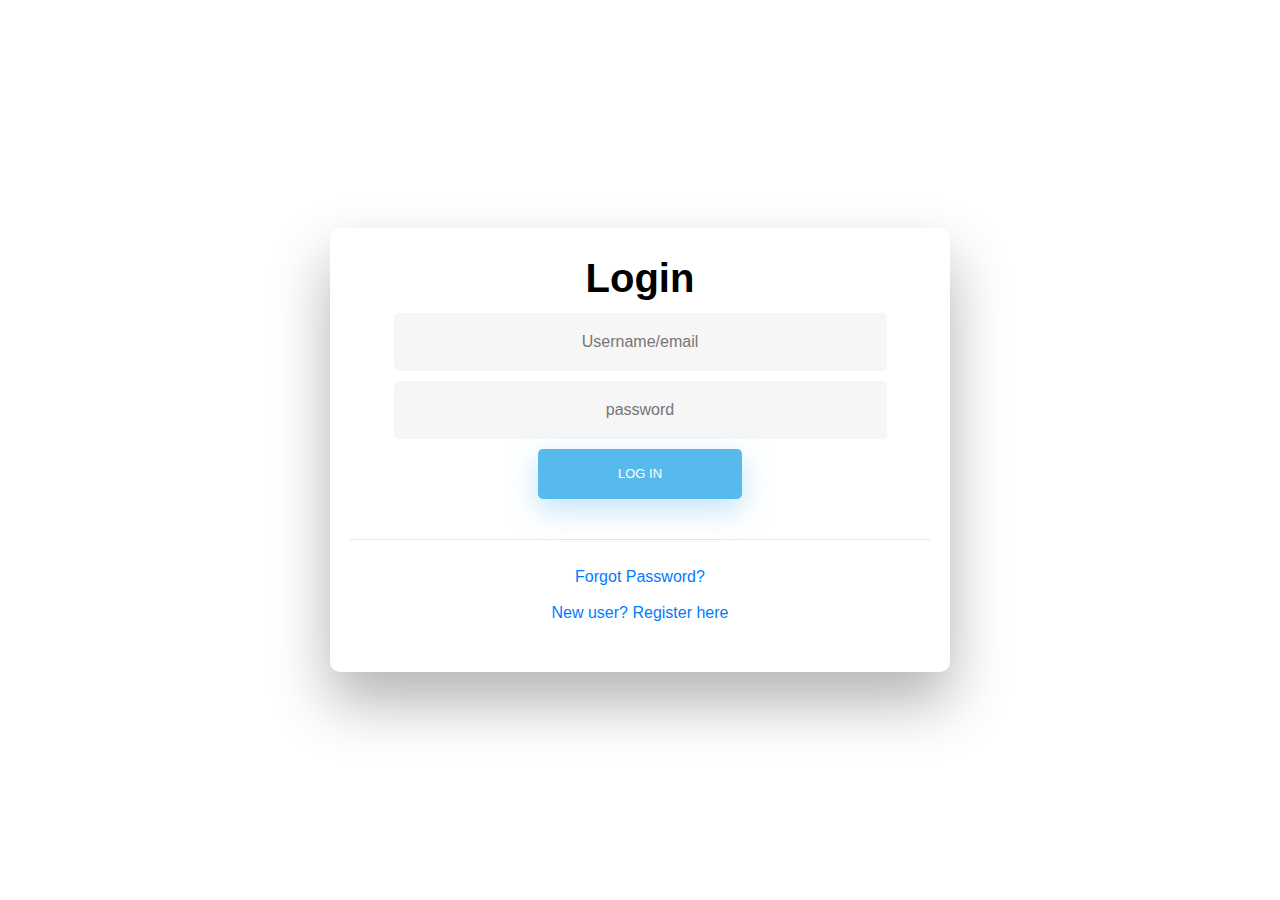
<file: login/login.html>
<!DOCTYPE html>
<html>

<head>
    <meta charset="UTF-8">
    <meta http-equiv=Content-Type content="text/html; charset=utf-8">
    <meta http-equiv="X-UA-Compatible" content="IE=edge">
    <meta name="viewport" content="width=device-width, initial-scale=1.0">
    <link rel="stylesheet" href="login.css">
    <link href="//maxcdn.bootstrapcdn.com/bootstrap/4.0.0/css/bootstrap.min.css" rel="stylesheet" id="bootstrap-css">
    <title>Data Logger</title>
</head>

<body>

    <div class="wrapper">
        <div id="formContent">
            <a href="../index.html" style="text-align: center; font-size: 40px; color: black;"><b>Login</b></a>
            <form>
                <input type="text" id="login" name="login" placeholder="Username/email">
                <input type="text" id="password" name="login" placeholder="password">
                <input type="submit" value="Log In">
            </form>

            <div id="formFooter">
                <a class="underlineHover" href="#" style="padding-bottom: 10px;">Forgot Password?</a><br />
                <a class="underlineHover" href="../registration/register.html">New user? Register here</a>
            </div>
        </div>
    </div>

    <script src="//maxcdn.bootstrapcdn.com/bootstrap/4.0.0/js/bootstrap.min.js"></script>
</body>

</html>
</file>
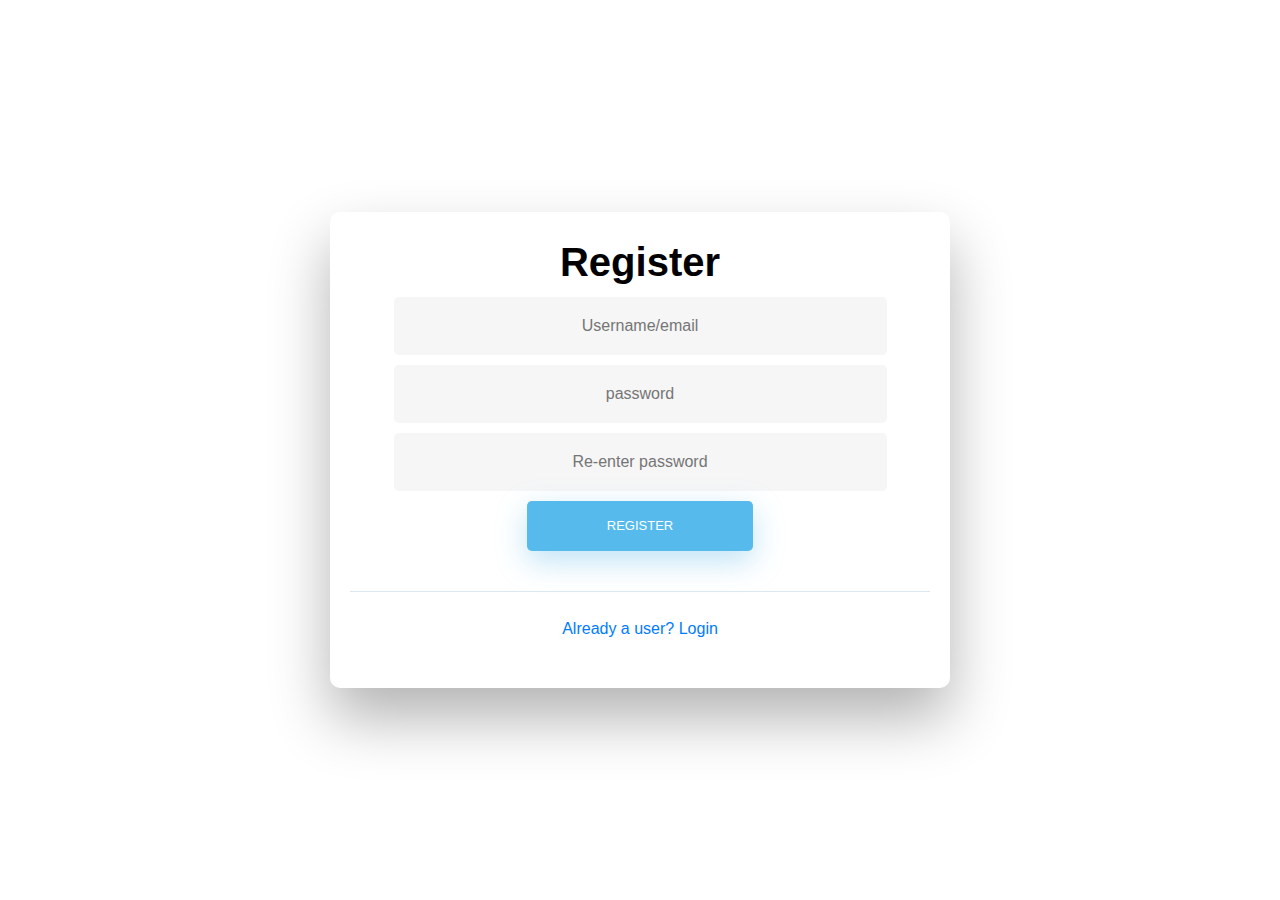
<file: registration/register.html>
<!DOCTYPE html>
<html>

<head>
    <meta charset="UTF-8">
    <meta http-equiv=Content-Type content="text/html; charset=utf-8">
    <meta http-equiv="X-UA-Compatible" content="IE=edge">
    <meta name="viewport" content="width=device-width, initial-scale=1.0">
    <link rel="stylesheet" href="register.css">
    <link href="//maxcdn.bootstrapcdn.com/bootstrap/4.0.0/css/bootstrap.min.css" rel="stylesheet" id="bootstrap-css">
    <title>Data Logger</title>
</head>

<body>

    <div class="wrapper">
        <div id="formContent">
            <a href="../index.html" style="text-align: center; font-size: 40px; color: black;"><b>Register</b></a>
            <form>
                <input type="text" id="login" name="login" placeholder="Username/email">
                <input type="text" id="password" name="login" placeholder="password">
                <input type="text" id="password" name="login" placeholder="Re-enter password">
                <input type="submit" value="Register">
            </form>

            <div id="formFooter">
                <a class="underlineHover" href="../login/login.html">Already a user? Login</a>
            </div>
        </div>
    </div>

    <script src="//maxcdn.bootstrapcdn.com/bootstrap/4.0.0/js/bootstrap.min.js"></script>
</body>

</html>
</file>
<file: login/login.css>
html {
    background-color: #C6D8FF;
}

body {
    font-family: "Poppins", sans-serif;
    height: 100vh;
}

a {
    color: #56baed;
    display: inline-block;
    text-decoration: none;
    font-weight: 400;
}

h2 {
    text-align: center;
    font-size: 16px;
    font-weight: 600;
    text-transform: uppercase;
    display: inline-block;
    margin: 40px 8px 10px 8px;
    color: #cccccc;
}

.wrapper {
    display: flex;
    align-items: center;
    flex-direction: column;
    justify-content: center;
    width: 100%;
    min-height: 100%;
    padding: 20px;
}

#formContent {
    border-radius: 10px 10px 10px 10px;
    background: #fff;
    padding: 30px;
    width: 50%;
    position: relative;
    padding: 20px;
    -webkit-box-shadow: 0 30px 60px 0 rgba(0, 0, 0, 0.3);
    box-shadow: 0 30px 60px 0 rgba(0, 0, 0, 0.3);
    text-align: center;
}

#formFooter {
    background-color: #fff;
    border-top: 1px solid #dce8f1;
    padding: 25px;
    text-align: center;
    -webkit-border-radius: 0 0 10px 10px;
    border-radius: 0 0 10px 10px;
}

input[type=button],
input[type=submit],
input[type=reset] {
    background-color: #56baed;
    border: none;
    color: white;
    padding: 15px 80px;
    text-align: center;
    text-decoration: none;
    display: inline-block;
    text-transform: uppercase;
    font-size: 13px;
    -webkit-box-shadow: 0 10px 30px 0 rgba(95, 186, 233, 0.4);
    box-shadow: 0 10px 30px 0 rgba(95, 186, 233, 0.4);
    -webkit-border-radius: 5px 5px 5px 5px;
    border-radius: 5px 5px 5px 5px;
    margin: 5px 20px 40px 20px;
    -webkit-transition: all 0.3s ease-in-out;
    -moz-transition: all 0.3s ease-in-out;
    -ms-transition: all 0.3s ease-in-out;
    -o-transition: all 0.3s ease-in-out;
    transition: all 0.3s ease-in-out;
}

input[type=button]:hover,
input[type=submit]:hover,
input[type=reset]:hover {
    background-color: #C6D8FF;
}

input[type=button]:active,
input[type=submit]:active,
input[type=reset]:active {
    -moz-transform: scale(0.95);
    -webkit-transform: scale(0.95);
    -o-transform: scale(0.95);
    -ms-transform: scale(0.95);
    transform: scale(0.95);
}

input[type=text] {
    background-color: #f6f6f6;
    border: none;
    color: #0d0d0d;
    padding: 15px 32px;
    text-align: center;
    text-decoration: none;
    display: inline-block;
    font-size: 16px;
    margin: 5px;
    width: 85%;
    border: 2px solid #f6f6f6;
    -webkit-transition: all 0.5s ease-in-out;
    -moz-transition: all 0.5s ease-in-out;
    -ms-transition: all 0.5s ease-in-out;
    -o-transition: all 0.5s ease-in-out;
    transition: all 0.5s ease-in-out;
    -webkit-border-radius: 5px 5px 5px 5px;
    border-radius: 5px 5px 5px 5px;
}

input[type=text]:focus {
    background-color: #fff;
    border-bottom: 2px solid #C6D8FF;
}

input[type=text]:placeholder {
    color: #cccccc;
}


.underlineHover:after {
    display: block;
    left: 0;
    bottom: -10px;
    width: 0;
    height: 2px;
    background-color: #C6D8FF;
    content: "";
    transition: width 0.2s;
}

.underlineHover:hover {
    color: #0d0d0d;
}

.underlineHover:hover:after {
    width: 100%;
}


*:focus {
    outline: none;
}
</file>
<file: registration/register.css>
html {
    background-color: #C6D8FF;
}

body {
    font-family: "Poppins", sans-serif;
    height: 100vh;
}

a {
    color: #56baed;
    display: inline-block;
    text-decoration: none;
    font-weight: 400;
}

h2 {
    text-align: center;
    font-size: 16px;
    font-weight: 600;
    text-transform: uppercase;
    display: inline-block;
    margin: 40px 8px 10px 8px;
    color: #cccccc;
}

.wrapper {
    display: flex;
    align-items: center;
    flex-direction: column;
    justify-content: center;
    width: 100%;
    min-height: 100%;
    padding: 20px;
}

#formContent {
    border-radius: 10px 10px 10px 10px;
    background: #fff;
    padding: 30px;
    width: 50%;
    position: relative;
    padding: 20px;
    -webkit-box-shadow: 0 30px 60px 0 rgba(0, 0, 0, 0.3);
    box-shadow: 0 30px 60px 0 rgba(0, 0, 0, 0.3);
    text-align: center;
}

#formFooter {
    background-color: #fff;
    border-top: 1px solid #dce8f1;
    padding: 25px;
    text-align: center;
    -webkit-border-radius: 0 0 10px 10px;
    border-radius: 0 0 10px 10px;
}

input[type=button],
input[type=submit],
input[type=reset] {
    background-color: #56baed;
    border: none;
    color: white;
    padding: 15px 80px;
    text-align: center;
    text-decoration: none;
    display: inline-block;
    text-transform: uppercase;
    font-size: 13px;
    -webkit-box-shadow: 0 10px 30px 0 rgba(95, 186, 233, 0.4);
    box-shadow: 0 10px 30px 0 rgba(95, 186, 233, 0.4);
    -webkit-border-radius: 5px 5px 5px 5px;
    border-radius: 5px 5px 5px 5px;
    margin: 5px 20px 40px 20px;
    -webkit-transition: all 0.3s ease-in-out;
    -moz-transition: all 0.3s ease-in-out;
    -ms-transition: all 0.3s ease-in-out;
    -o-transition: all 0.3s ease-in-out;
    transition: all 0.3s ease-in-out;
}

input[type=button]:hover,
input[type=submit]:hover,
input[type=reset]:hover {
    background-color: #C6D8FF;
}

input[type=button]:active,
input[type=submit]:active,
input[type=reset]:active {
    -moz-transform: scale(0.95);
    -webkit-transform: scale(0.95);
    -o-transform: scale(0.95);
    -ms-transform: scale(0.95);
    transform: scale(0.95);
}

input[type=text] {
    background-color: #f6f6f6;
    border: none;
    color: #0d0d0d;
    padding: 15px 32px;
    text-align: center;
    text-decoration: none;
    display: inline-block;
    font-size: 16px;
    margin: 5px;
    width: 85%;
    border: 2px solid #f6f6f6;
    -webkit-transition: all 0.5s ease-in-out;
    -moz-transition: all 0.5s ease-in-out;
    -ms-transition: all 0.5s ease-in-out;
    -o-transition: all 0.5s ease-in-out;
    transition: all 0.5s ease-in-out;
    -webkit-border-radius: 5px 5px 5px 5px;
    border-radius: 5px 5px 5px 5px;
}

input[type=text]:focus {
    background-color: #fff;
    border-bottom: 2px solid #C6D8FF;
}

input[type=text]:placeholder {
    color: #cccccc;
}


.underlineHover:after {
    display: block;
    left: 0;
    bottom: -10px;
    width: 0;
    height: 2px;
    background-color: #C6D8FF;
    content: "";
    transition: width 0.2s;
}

.underlineHover:hover {
    color: #0d0d0d;
}

.underlineHover:hover:after {
    width: 100%;
}


*:focus {
    outline: none;
}
</file>
